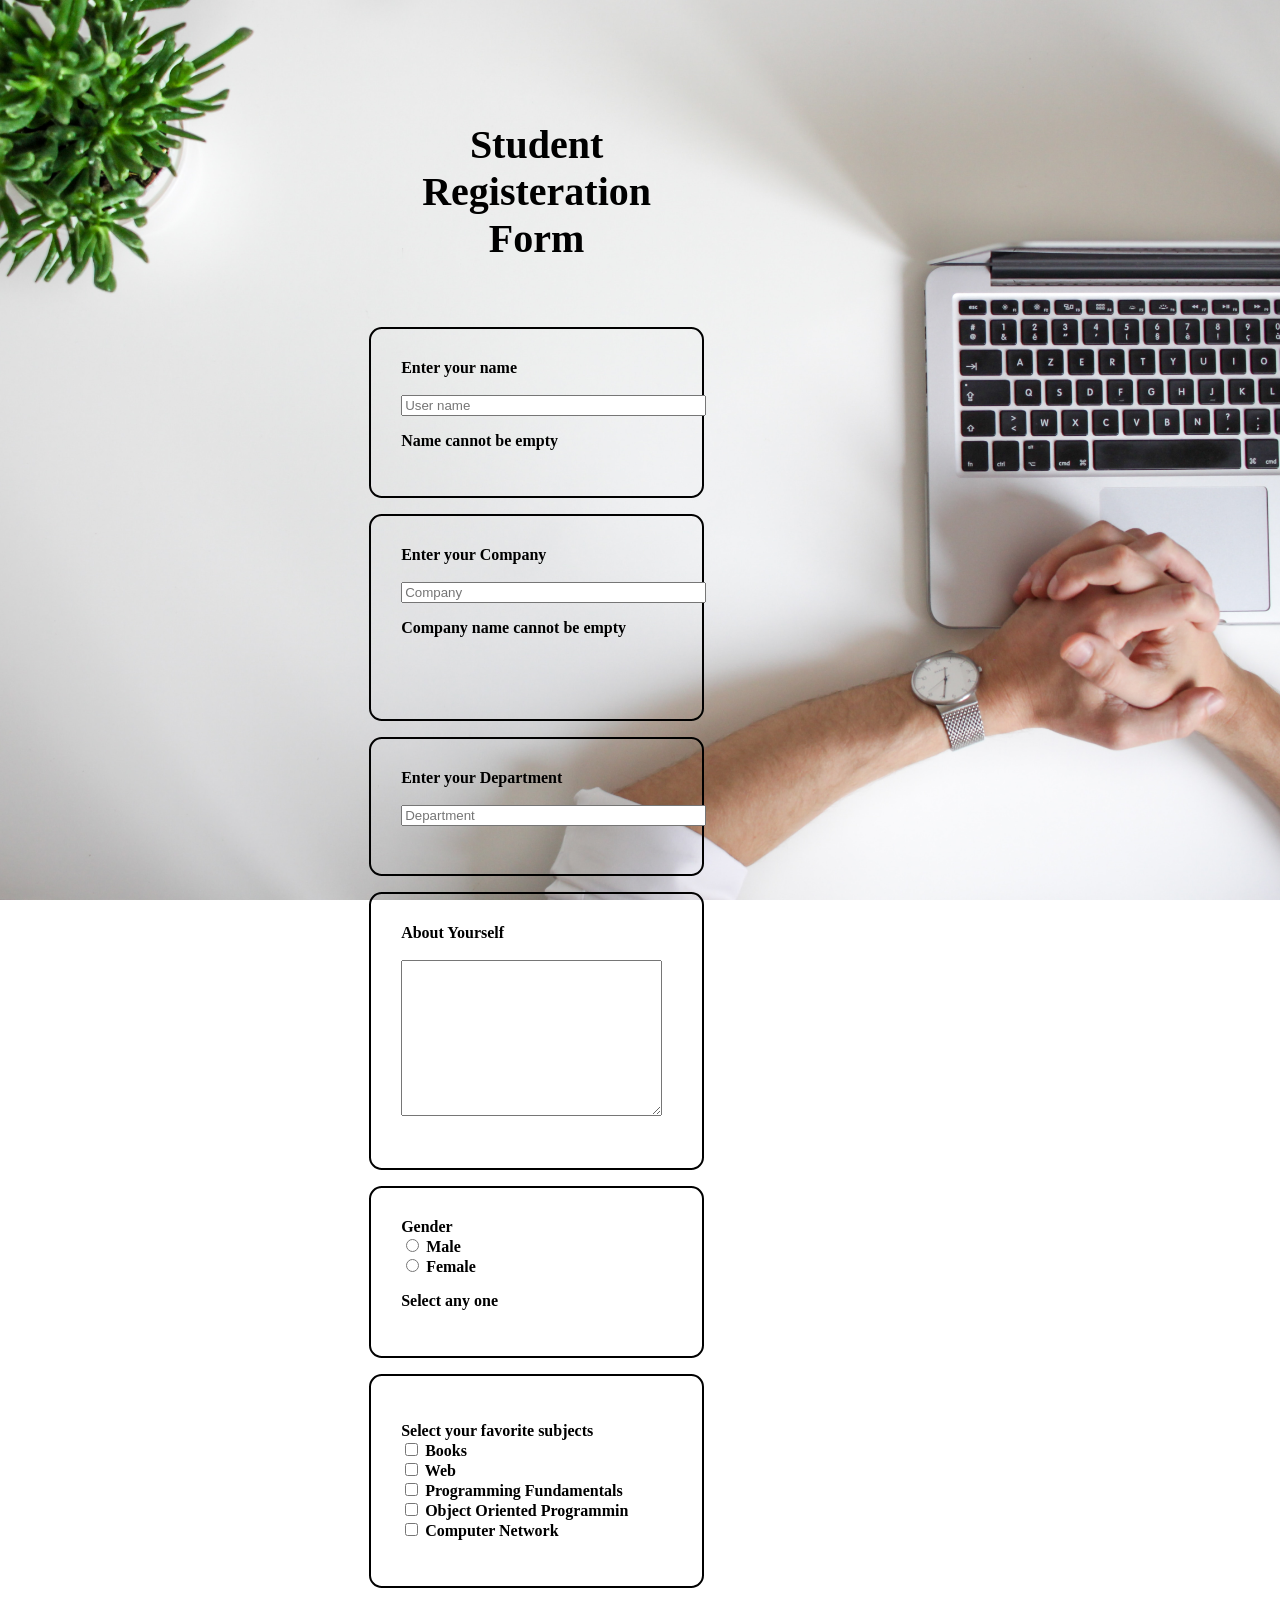
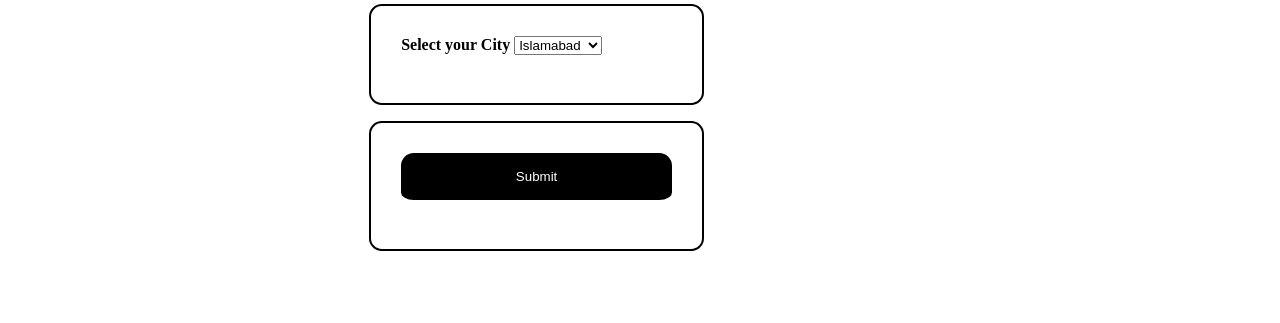
<file: basicform.html>
<!DOCTYPE html>
<html lang="en">
<head>
    <meta charset="UTF-8">
    <meta http-equiv="X-UA-Compatible" content="IE=edge" >
    <meta name="viewport" content="width=device-width, initial-scale=1.0">
    <title>Document</title>
    <link rel = "stylesheet" href = "basicform.css">
</head>
<body>
    <main>
    <form action = "#">
        <section class="intro">
            <h1 class="title">Student Registeration Form</h1>
        </section>
        <section class="Registeration">
           
            <div class="form-input">
            <label>Enter your name </label><br/><br/>
            <input type = "text" name = "Username" size = 36 maxlength="36" placeholder = "User name" required>
            <span>!</span>
                    <p class="warning">Name cannot be empty</p>
        </div>
        <div class="form-input">
            <label>Enter your Company </label><br/><br/>
            <input type = "text" name = "Company" size = 36 maxlength="36" placeholder = "Company" required>
            <span>!</span>
                    <p class="warning">Company name cannot be empty</p><br/><br/>
        </div>
        <div class="form-input">
            <label>Enter your Department </label><br/><br/>
            <input type = "text" name = "Dept" size = 36 maxlength="36" placeholder = "Department" required>
            <span>!
                    <p class="warning">Department name cannot be empty</p>
                    </span><br/><br/>
        </div>
        <div class="form-input">
            <label>About Yourself</label><br/><br/>
             <textarea name = "desciption" rows = "10" cols = "30" required></textarea><br/><br/>
            </div>
            <div class="form-input">
             <label>Gender</label><br/>
            <input type = "radio" name = "gender" value = "1" > Male <br/>
            <input type = "radio" name = "gender" value = "0" > Female <br/>
            <span>!</span>
                    <p class="warning">Select any one</p>
        </div>
        <div class="form-input">
            <p>
                <label>Select your favorite subjects</label> <br/>
                <input type = "checkbox" name = "Books" value="Books" > Books <br/>
                <input type = "checkbox" name = "Web" value="Web"> Web <br/>
                <input type = "checkbox" name = "PF" value="PF"> Programming Fundamentals <br/>
                <input type = "checkbox" name = "OOP" value="OOP"> Object Oriented Programmin <br/>
                <input type = "checkbox" name = "CN" value="CN"> Computer Network <br/>
            </p>
        </div>
        <div class="form-input">
            <label>Select your City</label>
            <select name = "City" required>
                <option value = "1" selected = "true">Islamabad</option>
                <option value = "2" >Rawalpindi</option>
                <option value = "3" >Lahore</option>
                <option value = "4" >Karachi</option>
            </select> 
    <br/><br/>
</div>
<div class="form-input">
        <input class="submit-btn" type="submit" value="Submit">
    </div>
</section>
    </form>
</main>
</body>
</html>
</file>
<file: basicform.css>
body {
    background-image: url(images/bg/322.jpg);
    background-size: cover;
    background-repeat: no-repeat;
    background-attachment: fixed;
    display: flex;
    justify-content: center;
    padding: 3rem 0;
    color: black;
    font-family: Georgia, 'Times New Roman', Times, serif;
}

main {
    width: 100%;
    display: flex;
    flex-direction: column;
    align-items: center;
}

.intro {
    display: block;
    flex-direction: column;
    justify-content: center;
    align-items: center;
    text-align: center;
    width: 100%;
    margin-bottom: 2rem;
}

.form-input span {
    display: none;
}

.form-input:invalid + span {
    display: inline-block;
}

.title {
    width: 50%;
    padding: 2rem;
    font-size: 2.5rem;
}

.Registration {
    width: 100%;
}

.form-input {
    margin-bottom: 1em;
    position: relative;
    width: 50%;
    padding: 30px;
    border: 2px solid black;
    border-radius: 0.8rem;
    font-weight: 600;
    color: black;
}

.submit-btn {
    color: white;
    background: black;
    align-self: center;
    cursor: pointer;
    width: 100%;
    padding: 1rem;
    margin-bottom: 1em;
    border: none;
    border-bottom: 5px solid white;
    border-radius: 0.8rem;
}

.submit-btn:hover {
    background: white;
    color: black;
    border-bottom: 5px solid black;
}
</file>
